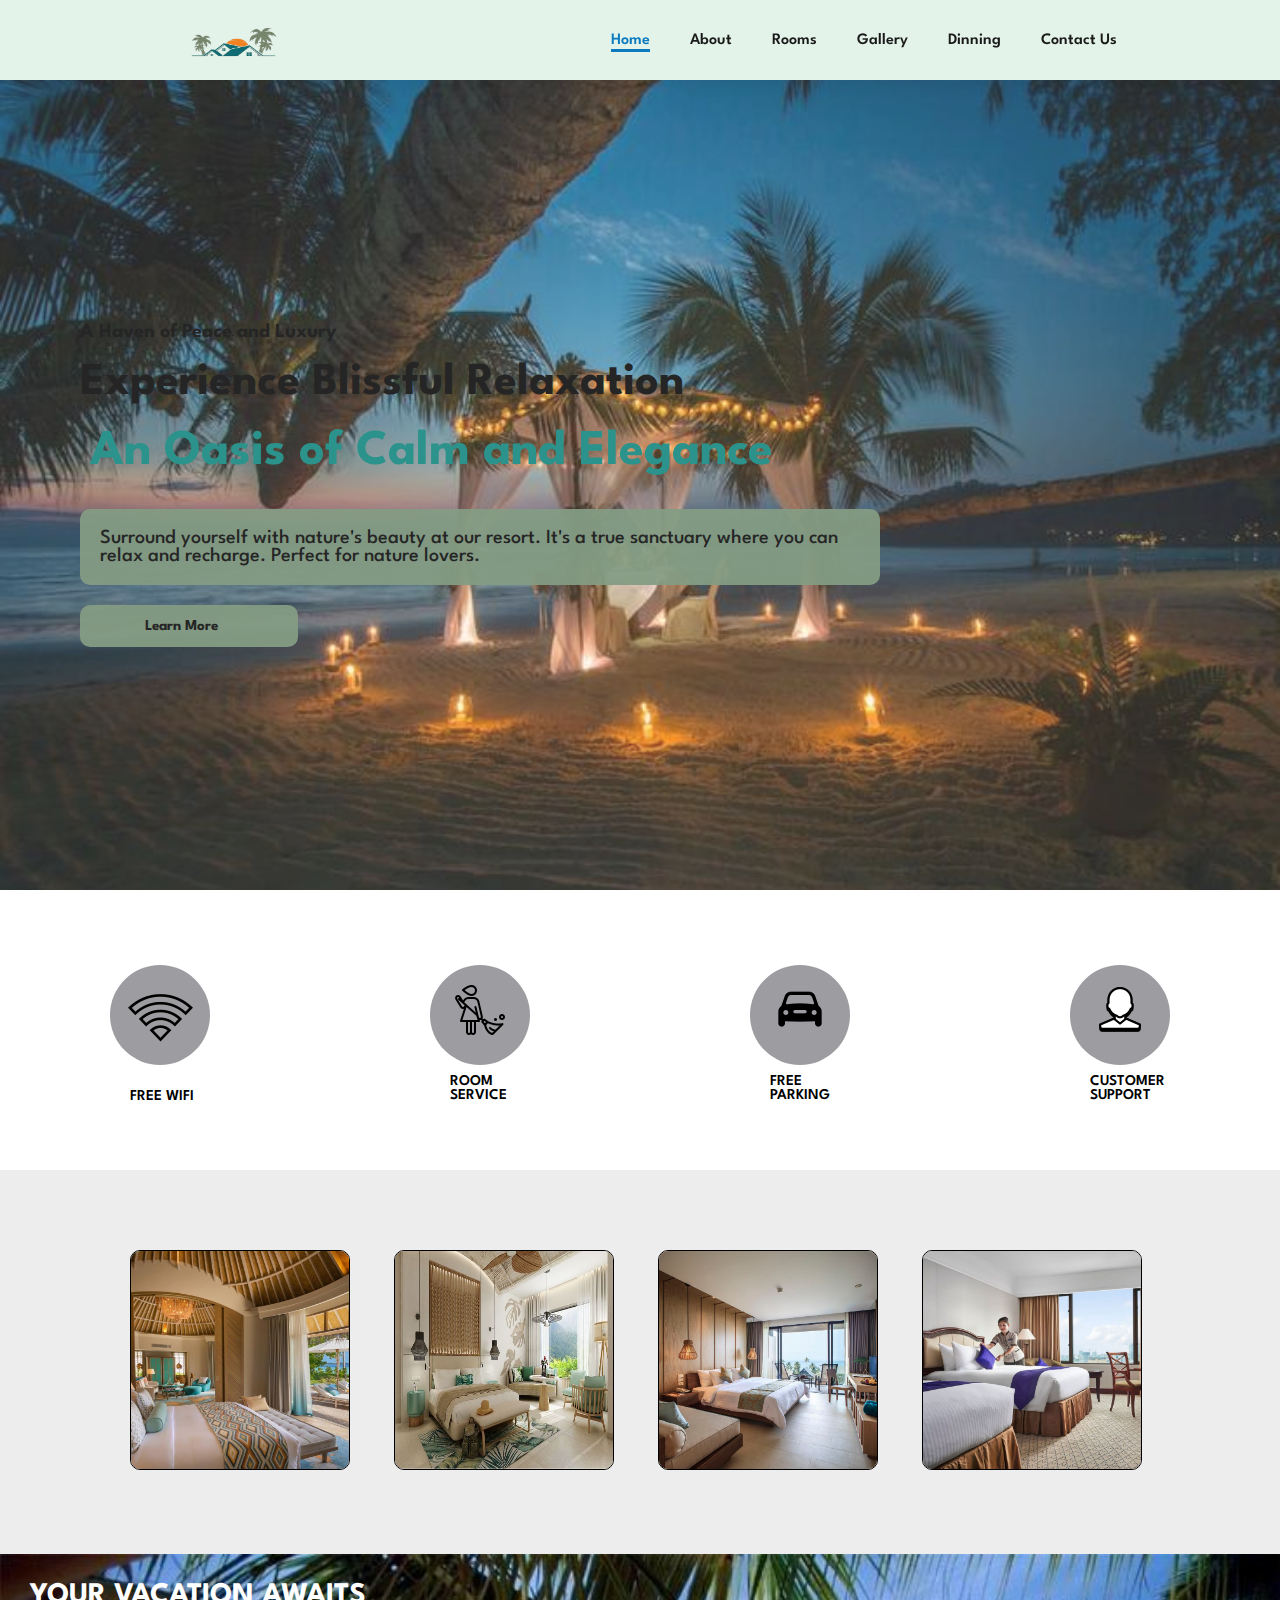
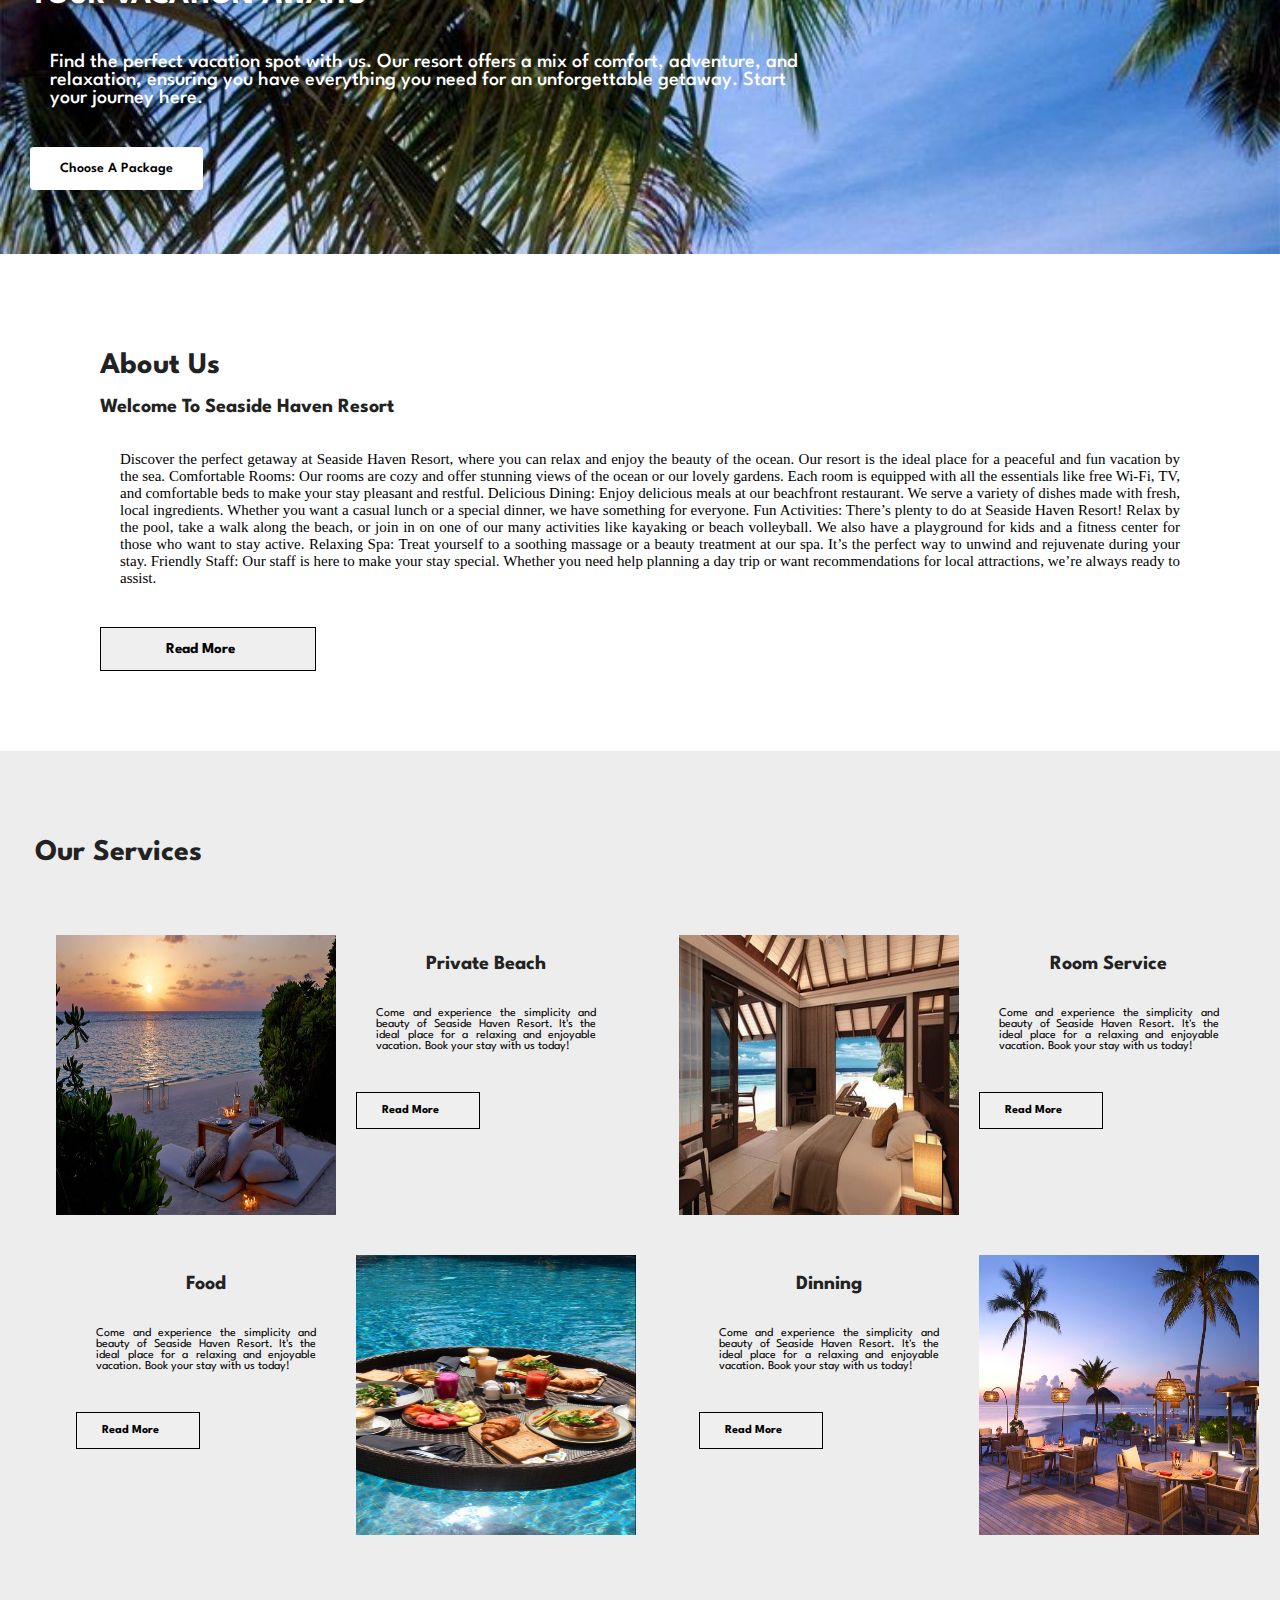
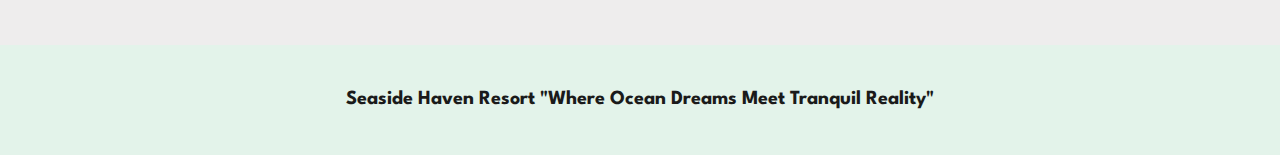
<file: Landing_Page/index.html>
<!DOCTYPE html>
<html lang="en">
<head>
    <meta charset="UTF-8">
    <meta http-equiv="X-UA-Compatible" content="IE=edge">
    <meta name="viewport" content="width=device-width, initial-scale=1.0">
    <title>Landing Page</title>
    <link rel="stylesheet" href="style.css">
</head>
<body>
    
    <section id="header">
        <a href="#"><img src="img/logo1.png" class="logo" alt=""></a>

        <div>
            <ul id="navbar">
                <li><a class="active" href="index.html">Home</a></li>
                <li><a href="#">About</a></li>
                <li><a href="#">Rooms</a></li>
                <li><a href="#">Gallery</li>
                <li><a href="#">Dinning</li>
                <li><a href="#">Contact Us</a></li>
            </ul>
        </div>
    </section>

    <section id="image">
        <h4>A Haven of Peace and Luxury</h4>
        <h2>Experience Blissful Relaxation</h2>
        <h1>An Oasis of Calm and Elegance</h1>
        <p>Surround yourself with nature's beauty at our resort. It's a true sanctuary where you can relax and recharge. Perfect for nature lovers.</p>
        <button>Learn More</button>
    </section>

    <section id="services">
        <div class="se-box">
            <img src="img/wifi.png" alt="">
            <p>FREE WIFI</p>
        </div>
        <div class="se-box">
            <img src="img/roomservice.png" alt="">
            <p>ROOM SERVICE</p>
        </div>
        <div class="se-box">
            <img src="img/car.png" alt="">
            <p>FREE PARKING</p>
        </div>
        <div class="se-box">
            <img src="img/customer.png" alt="">
            <p>CUSTOMER SUPPORT</p>
        </div>
    </section>

    <section id="roomimg">
        <div id="forpad">
            <img src="img/img4.jpg" alt="">
            <img src="img/img5.jpg" alt="">
            <img src="img/img6.jpg" alt="">
            <img src="img/img7.jpg" alt="">
        </div>
        <div id="banner">
            <h3>YOUR VACATION AWAITS</h3>
            <P>Find the perfect vacation spot with us. Our resort offers a mix of comfort, adventure, and relaxation, ensuring you have everything you need for an unforgettable getaway. Start your journey here.</P>
            <button class="normal">Choose A Package</button>
        </div>
    </section>

    <section id="aboutus">
        <h3>About Us</h3>
        <h4>Welcome To Seaside Haven Resort</h4>
        <p>Discover the perfect getaway at Seaside Haven Resort, where you can relax and enjoy the beauty of the ocean. Our resort is the ideal place for a peaceful and fun vacation by the sea.
            Comfortable Rooms:
            Our rooms are cozy and offer stunning views of the ocean or our lovely gardens. Each room is equipped with all the essentials like free Wi-Fi, TV, and comfortable beds to make your stay pleasant and restful. 
            Delicious Dining:
            Enjoy delicious meals at our beachfront restaurant. We serve a variety of dishes made with fresh, local ingredients. Whether you want a casual lunch or a special dinner, we have something for everyone.  
            Fun Activities:
            There’s plenty to do at Seaside Haven Resort! Relax by the pool, take a walk along the beach, or join in on one of our many activities like kayaking or beach volleyball. We also have a playground for kids and a fitness center for those who want to stay active.
            Relaxing Spa:
            Treat yourself to a soothing massage or a beauty treatment at our spa. It’s the perfect way to unwind and rejuvenate during your stay.
            Friendly Staff:
            Our staff is here to make your stay special. Whether you need help planning a day trip or want recommendations for local attractions, we’re always ready to assist.</p>
            <button>Read More</button>
    </section>

    <section id="ourservices">
        <h3>Our Services</h3>
        <div id="disbox">
            <div class="serv">
                <img src="img/service4.jpg" alt="">
                <div class="servdetail">
                    <h4>Private Beach</h4>
                    <p>Come and experience the simplicity and beauty of Seaside Haven Resort. It's the ideal place for a relaxing and enjoyable vacation. Book your stay with us today!</p>
                    <button>Read More</button>
                </div>
            </div>
            <div class="serv">
                <img src="img/service1.jpg" alt="">
                <div class="servdetail">
                    <h4>Room Service</h4>
                    <p>Come and experience the simplicity and beauty of Seaside Haven Resort. It's the ideal place for a relaxing and enjoyable vacation. Book your stay with us today!</p>
                    <button>Read More</button>
                </div>
            </div>
            <div class="serv">
                <div class="servdetail">
                    <h4>Food</h4>
                    <p>Come and experience the simplicity and beauty of Seaside Haven Resort. It's the ideal place for a relaxing and enjoyable vacation. Book your stay with us today!</p>
                    <button>Read More</button>
                </div>
                <img src="img/service3.jpg" alt="">
            </div>
            <div class="serv">
                <div class="servdetail">
                    <h4>Dinning</h4>
                    <p>Come and experience the simplicity and beauty of Seaside Haven Resort. It's the ideal place for a relaxing and enjoyable vacation. Book your stay with us today!</p>
                    <button>Read More</button>
                </div>
                <img src="img/service5.jpg" alt="">
            </div>
        </div>
    </section>

    <section id="footer">
        <div>
            <h4>Seaside Haven Resort "Where Ocean Dreams Meet Tranquil Reality"</h4>
        </div>
    </section>
    
</body>
</html>
</file>
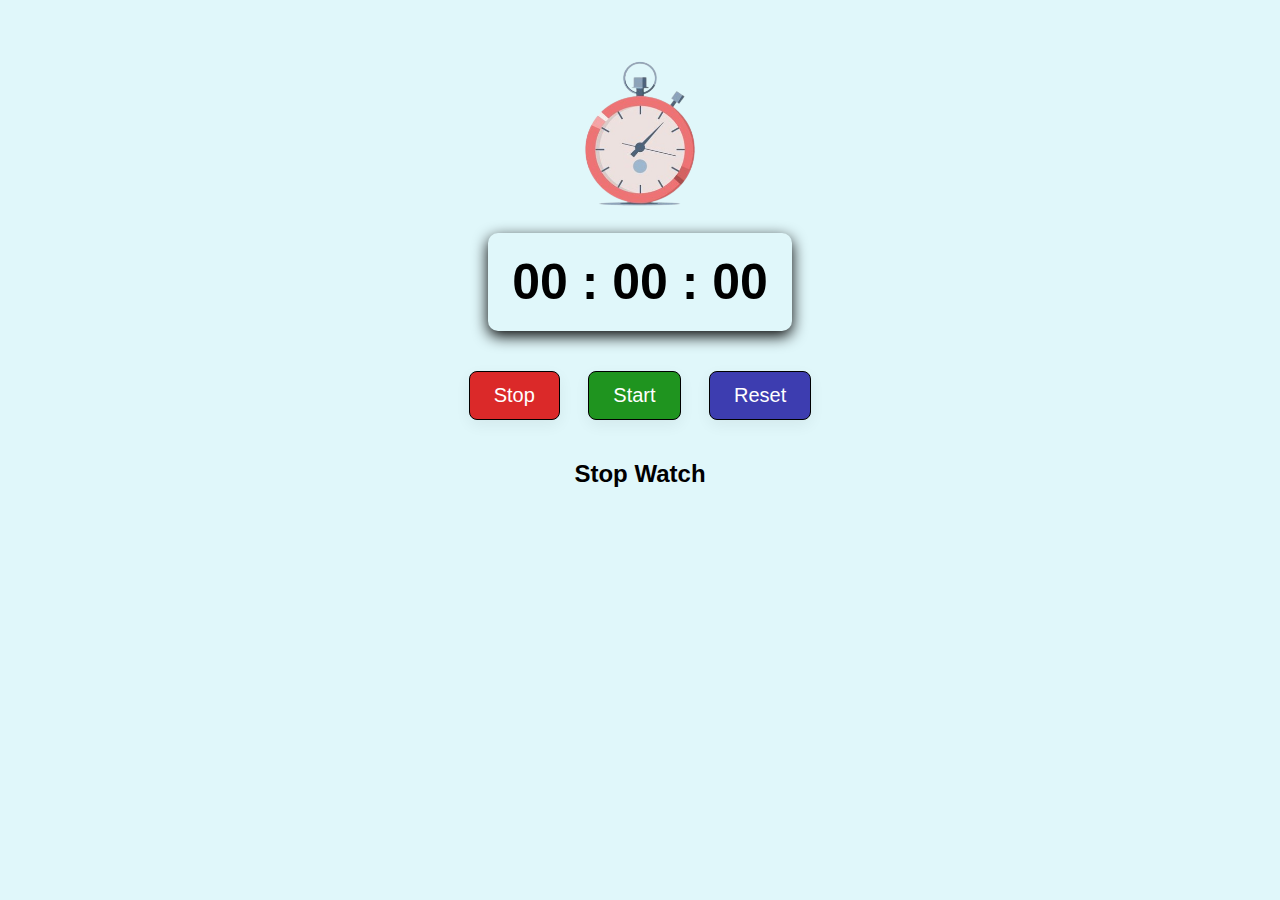
<file: Stopwatch/index.html>
<!DOCTYPE html>
<html lang="en">
<head>
    <meta charset="UTF-8">
    <meta http-equiv="X-UA-Compatible" content="IE=edge">
    <meta name="viewport" content="width=device-width, initial-scale=1.0">
    <link rel="stylesheet" href="style.css">
    <title>Stopwatch</title>
</head>
<body>
    <img src="img/stop watch.jpg" width="300px" height="220px" alt="">
    <div class="stopwatch">
        <div class="timerDisplay">00 : 00 : 00</div>
    </div>

    <div class="buttons">
        <button id="stopBtn" class="btn">Stop</button>

        <button id="startBtn" class="btn">Start</button>

        <button id="resetBtn" class="btn">Reset</button>
    </div>
    <h2>Stop Watch</h2>

    <script src="script.js"></script>
</body>
</html>
</file>
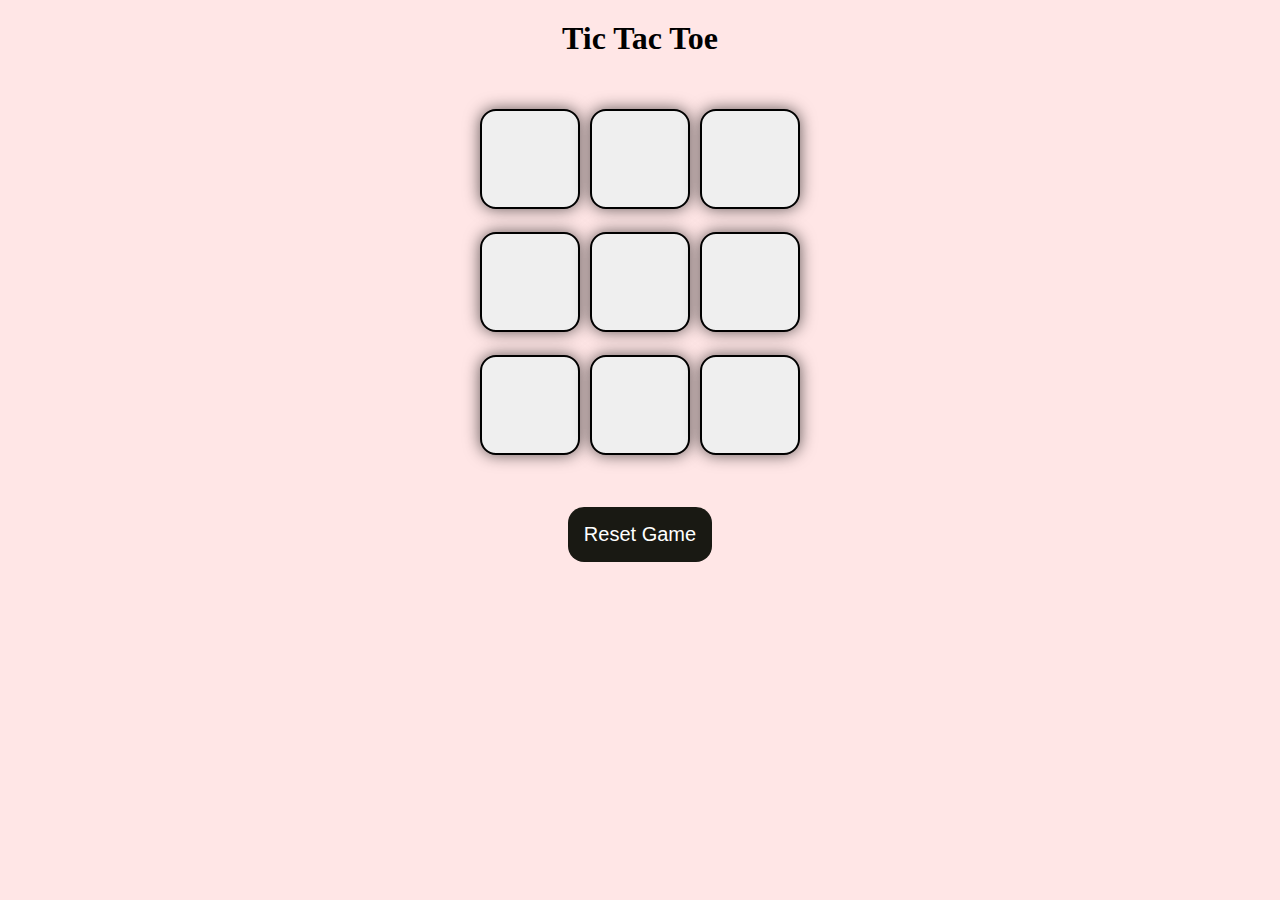
<file: TicTacToe/index.html>
<!DOCTYPE html>
<html lang="en">
  <head>
    <meta charset="UTF-8" />
    <meta name="viewport" content="width=device-width, initial-scale=1.0" />
    <title>Tic-Tac-Toe</title>
    <link rel="stylesheet" href="style.css" />
  </head>
  <body>
    <div class="msg-container hide">
      <p id="msg">Winner</p>
      <button id="new-btn">New Game</button>
    </div>
    <main>
      <h1>Tic Tac Toe</h1>
      <div class="container">
        <div class="game">
          <button class="box"></button>
          <button class="box"></button>
          <button class="box"></button>
          <button class="box"></button>
          <button class="box"></button>
          <button class="box"></button>
          <button class="box"></button>
          <button class="box"></button>
          <button class="box"></button>
        </div>
      </div>
      <button id="reset-btn">Reset Game</button>
    </main>
    <script src="app.js"></script>
  </body>
</html>
</file>
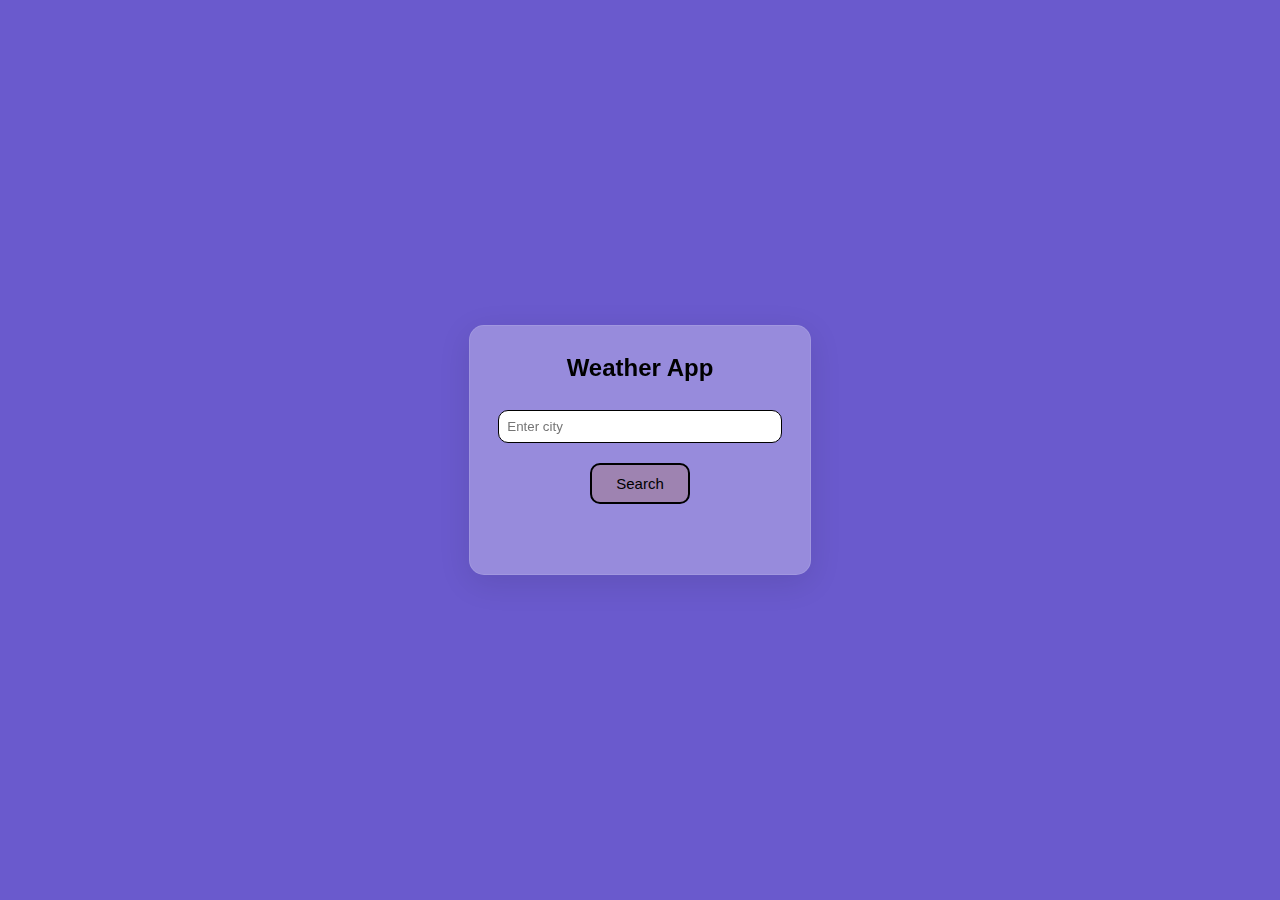
<file: Weather/index.html>
<!DOCTYPE html>
<html lang="en">
<head>
    <meta charset="UTF-8">
    <meta name="viewport" content="width=device-width, initial-scale=1.0">
    <title>Weather App</title>
    <link rel="stylesheet" href="style.css">
</head>
<body>
    <div id="weather-container">
        <h2>Weather App</h2>
        <input type="text" id="city" placeholder="Enter city">
        <button onclick="getWeather()">Search</button>

        <img id="weather-icon" alt="Weather Icon">

        <div id="temp-div"></div>

        <div id="weather-info"></div>   

        <div id="hourly-forecast"></div>
    </div>
    <script src="./script.js"></script>
</body>
</html>
</file>
<file: Landing_Page/style.css>
@import url("https://fonts.googleapis.com/css2?family=Spartan:wght@100;200;300;400;500;600;700;800;900&display=swap");
* {
  margin: 0;
  padding: 0;
  box-sizing: border-box;
  font-family: "Spartan", sans-serif;
  justify-content: space-around;
}

html {
  scroll-behavior: smooth;
}

/* Global Styles */

h1 {
  font-size: 50px;
  line-height: 64px;
  color: #222;
}

h2 {
  font-size: 46px;
  line-height: 54px;
  color: #222;
}
h3{
  font-size: 30px;
  line-height: 44px;
  color: #222;
}

h4 {
  font-size: 20px;
  color: #222;
}

h6 {
  font-weight: 700;
  font-size: 12px;
}

p {
  font-size: 10px;
  color: #000000;
  margin: 15px 0 20px 0;
  padding: 20px;
}

.section-p1 {
  padding: 40px 80px;
}

.section-m1 {
  margin: 40px 0;
}

body {
  width: 100%;
}

button.normal{
  font-size: 14px;
  font-weight: 600;
  padding: 15px 30px;
  color: black;
  background-color: white;
  border-radius: 4px;
  cursor: pointer;
  border: none;
  outline: none;
  transition: 0.2s;
}

button.white{
  font-size: 13px;
  font-weight: 600;
  padding: 11px 18px;
  color: rgb(255, 255, 255);
  background-color: transparent;
  cursor: pointer;
  border: 1px solid white;
  outline: none;
  transition: 0.2s;
}
  
  /* Header Start */
  
#header{
  height: 80px;
  width: 100%;
  display: flex;
  align-items: center;
  justify-content: space-around;
  padding: 10px 10px;
  background: #e3f3ea;
  box-shadow: 0 5px 15px rgba(0, 0, 0, 0.06);
  z-index: 999;
  position: sticky;
  top: 0;
  left: 0;

}

#header img{
  width: 180px;
  height: 180px;
  padding-top: 20px;
}

#navbar{
  display: flex;
  align-items: center;
  justify-content: center;
}

#navbar li{
  list-style: none;
  padding: 0 20px;
  position: relative;
}

#navbar li a{
  text-decoration: none;
  font-size: 16px;
  font-weight: 600;
  color: #1a1a1a;
  transition: 0.3s ease;
}

#navbar li a:hover,
#navbar li a.active{
  color: #0b7abf;
}

#navbar li a.active::after,
#navbar li a:hover::after{
  content: "";
  width: 50%;
  height: 3px;
  background: #0b7abf;
  position: absolute;
  bottom: -4px;
  left: 20px;
}

#image{
  background-image: url("img/img8.jpg");
  background-color: transparent;
  opacity: 0.85;
  height: 90vh;
  width: 100%;
  background-size: cover;
  background-position: top 25% right 0;
  padding: 0 80px;
  display: flex;
  flex-direction: column;
  align-items: flex-start;
  justify-content: center;
  animation: change 20s infinite ease-in;
}
@keyframes change {
  0%
  {
    background-image: url("img/img8.jpg");
  }
  20%
  {
    background-image: url("img/img9.jpg");
  }
  40%
  {
    background-image: url("img/mer\ et\ hamac___.jpg");
  }
  60%
  {
    background-image: url("img/service4.jpg");
  }
}
#image h4{
  padding-bottom: 15px;
  color: #000000;
}
#image h2{
  color: #000000;
}
#image h1{
  color:#088178;
  padding: 10px;
}
#image button{
  background-color: rgba(112, 139, 111, 0.94);
  color: #000000;
  border: 0;
  border-radius: 10px;
  padding: 14px 80px 14px 65px;
  background-repeat: no-repeat;
  cursor: pointer;
  font-weight: 700;
  font-size: 15px;
}
#image button:hover{
  background-color: #171717cd;
  color: white;
}
#image p {
  width: 800px;
  background-color: rgba(112, 139, 111, 0.94);
  font-size: 20px;
  font-weight: 500;
  border-radius: 10px;
  color: #000000;
  margin: 15px 0 20px 0;
  padding: 20px;
}
#image p:hover{
  background-color: #088178;
  color: white;
}

#services{
  width: 100%;
  height: 200px;
  align-items: center;
  justify-content: space-around;
  display: flex;
  margin-bottom: 80px;
  text-align: center;
}

#services div{
  background-color: rgb(157, 157, 161);
  width: 100px;
  height: 100px;
  border-radius: 50%;
  text-align: center;
  margin-top: 50px;
}
#services div img{
  padding-top: 20px;
}

#services div p{
  width: 130px;
  font-size: 15px;
  font-weight: 600;
  text-align: start;
}

#roomimg{
  width: 100%;
  padding-top: 80px;
  background-color: rgb(238, 237, 237);
}

#forpad{
  padding-left: 110px;
  align-items: center;
}

#forpad img:hover{
  box-shadow: 10px 10px 54px rgba(0, 0, 0, 0.8);
}

#roomimg img{
  width: 220px;
  height: 220px;
  margin: 0 20px 0 20px;
  border-radius: 10px;
  border: 1px solid #000000;
}
#banner{
  width: 100%;
  height: 300px;
  background-image: url("img/banner2.jpg");
  background-size: cover;
  background-repeat: no-repeat;
  margin-top: 80px;
  margin-bottom: 90px;
  padding-top: 20px;
  padding-left: 30px;
}
#banner h3{
  color: white;
}

#banner button:hover{
  background-color: #161818;
  color: white;
}

#banner p{
  font-size: 20px;
  font-weight: 500;
  width: 800px;
  color: white;
}

#aboutus{
  padding-left: 100px;
  padding-right: 100px;
  padding-bottom: 80px;
}
#aboutus h4{
  padding-top: 10px;
}
#aboutus p{
  width: 1100px;
  font-size: 15px;
  font-weight: 500;
  text-align: justify;
  font-family: Georgia, 'Times New Roman', Times, serif;
}
#aboutus button{
  color: #000000;
  border: 1px solid #000000;
  padding: 14px 80px 14px 65px;
  background-repeat: no-repeat;
  cursor: pointer;
  font-weight: 700;
  font-size: 15px;
}
#aboutus button:hover{
  background-color: #000000;
  color: white;
}
#ourservices{
  padding-top: 80px;
  padding-bottom: 80px;
  padding-left: 35px;
  background-color: rgb(238, 237, 237);
}
#disbox{
  display: flex;
  flex-wrap: wrap;
  padding-top: 50px;
}
.serv {
  display: flex;
  padding: 10px;
}
.serv img{
  width: 280px;
  height: 280px;
}
.serv img:hover{
  box-shadow: 10px 10px 54px rgb(86, 128, 176);
}
.servdetail{
  width: 300px;
  height: 300px;
  text-align: justify;
  padding: 20px;
}
.servdetail h4{
  text-align: center;
}
.servdetail p{
  font-size: 12px;
}
.servdetail button{
  color: #000000;
  border: 1px solid #000000;
  padding: 12px 40px 12px 25px;
  background-repeat: no-repeat;
  cursor: pointer;
  font-weight: 700;
  font-size: 12px;
}
.servdetail button:hover{
  background-color: #000000;
  color: white;
}

#footer{
  width: 100%;
  padding: 30px 0 30px 0;
  background-color: #e3f3ea;
}
#footer div{
  width: 100%;
  height: 50px;
  text-align: center;
  padding: 15px;
  background-color: #e3f3ea;
}
#footer h4{
  color: rgb(26, 26, 26);
}
#footer h4:hover{
  color: #0b7abf;
}
</file>
<file: Stopwatch/style.css>
*{
    margin: 0;
    padding: 0;
    box-sizing: border-box;
    font-family: Verdana, Geneva, Tahoma, sans-serif;
}

body{
    background-color: #E0F7FA;
    color: #ffffff;
    display: flex;
    justify-content: center;
    align-items: center;
    min-height: 500px;
    flex-direction: column;
}

.stopwatch{
    padding: 20px 24px;
    border-radius: 10px;
    color: black;
    box-shadow: 0 5px 15px rgba(0, 0, 0, 1);
}

.timerDisplay{
    font-size: 50px;
    font-weight: 600;
}

.buttons{
    margin-top: 40px;
    margin-bottom: 40px;
}

.btn{
    font-size: 20px;
    background: none;
    border: none;
    color: #fff;
    background-color: var(--clr);
    padding: 12px 24px;
    margin-inline: 12px;
    border-radius: 8px;
    cursor: pointer;
}
#stopBtn{
    background-color: rgb(219, 41, 41);
    border: 1.5px solid black;
    box-shadow: 0 5px 15px rgba(0, 0, 0, 0.06);
}
#startBtn{
    background-color: rgb(31, 148, 31);
    border: 1.5px solid black;
    box-shadow: 0 5px 15px rgba(0, 0, 0, 0.06);
}
#resetBtn{
    background-color: rgb(61, 61, 176);
    border: 1.5px solid black;
    box-shadow: 0 5px 15px rgba(0, 0, 0, 0.06);
}
h2{
    color: black;
}
</file>
<file: TicTacToe/style.css>
* {
  margin: 0;
  padding: 0;
}

body {
  background-color: #ffe6e6;
  text-align: center;
}
h1{
  margin-top: 20px;
}

.container {
  height: 450px;
  display: flex;
  justify-content: center;
  align-items: center;
}

.game {
  height: 360px;
  width: 360px;
  display: flex;
  flex-wrap: wrap;
  justify-content: center;
  align-items: center;
  gap: 10px;
}

.box {
  height: 100px;
  width: 100px;
  border-radius: 16px;
  border: 2px solid black;
  box-shadow: 0 0 16px rgba(0, 0, 0, 0.619);
  font-size: 80px;
  color: #b0413e;
}

#reset-btn {
  padding: 16px;
  font-size: 20px;
  background-color: #191913;
  color: #fff;
  border-radius: 16px;
  border: none;
}

#new-btn {
  padding: 16px;
  font-size: 20px;
  background-color: #191913;
  color: #fff;
  border-radius: 16px;
  border: none;
}

#msg {
  color: #793a3a;
  font-size: 50px;
}

.msg-container {
  height: 1000px;
  display: flex;
  justify-content: center;
  align-items: center;
  flex-direction: column;
  gap: 40px;
}

.hide {
  display: none;
}
</file>
<file: Weather/style.css>
body {
    background: #6A5ACD;
    font-family: 'Segoe UI', Tahoma, Geneva, Verdana, sans-serif;
    display: flex;
    align-items: center;
    justify-content: center;
    height: 100vh;
    margin: 0;
}

#weather-container {
    background: rgba(255, 255, 255, 0.3);
    max-width: 400px;
    padding: 20px;
    border-radius: 15px;
    box-shadow: 0 8px 32px rgba(0, 0, 0, 0.1);
    backdrop-filter: blur(10px);
    border: 1px solid rgba(255, 255, 255, 0.1);
    text-align: center;
}
h2{
    color: black;
    margin: 8px 0;
}

label, p {
    color: #fff;
    margin: 8px 0;
}

input {
    width: calc(100% - 16px);
    padding: 8px;
    box-sizing: border-box;
    border-radius: 10px;
    border: 1px solid rgb(0, 0, 0);
    margin-top: 20px;
}

button {
    background: #9e83b1;
    color: black;
    padding: 10px;
    border: 2px solid black;
    border-radius: 10px;
    cursor: pointer;
    margin-top: 20px;
    width: 100px;
    font-size: 15px;
}

button:hover {
    background: #6A5ACD;
    color: white;
}

#temp-div p {
    font-size: 60px;
    margin-top: -30px;
}

#weather-info {
    font-size: 20px;
}

#weather-icon {
    width: 200px;
    height: 200px;
    margin: 0 auto 10px; 
    margin-bottom: 0;
    display: none;
}

#hourly-forecast {
    margin-top: 50px;
    overflow-x: auto;
    white-space: nowrap;
    display: flex;
    justify-content: space-between;
}

.hourly-item {
    flex: 0 0 auto;
    width: 80px;
    display: flex;
    flex-direction: column;
    align-items: center;
    margin-right: 10px;
    color: white;
}

.hourly-item img {
    width: 30px;
    height: 30px;
    margin-bottom: 5px;
}

#hourly-heading {
    color: #fff;
    margin-top: 10px;
}
</file>
